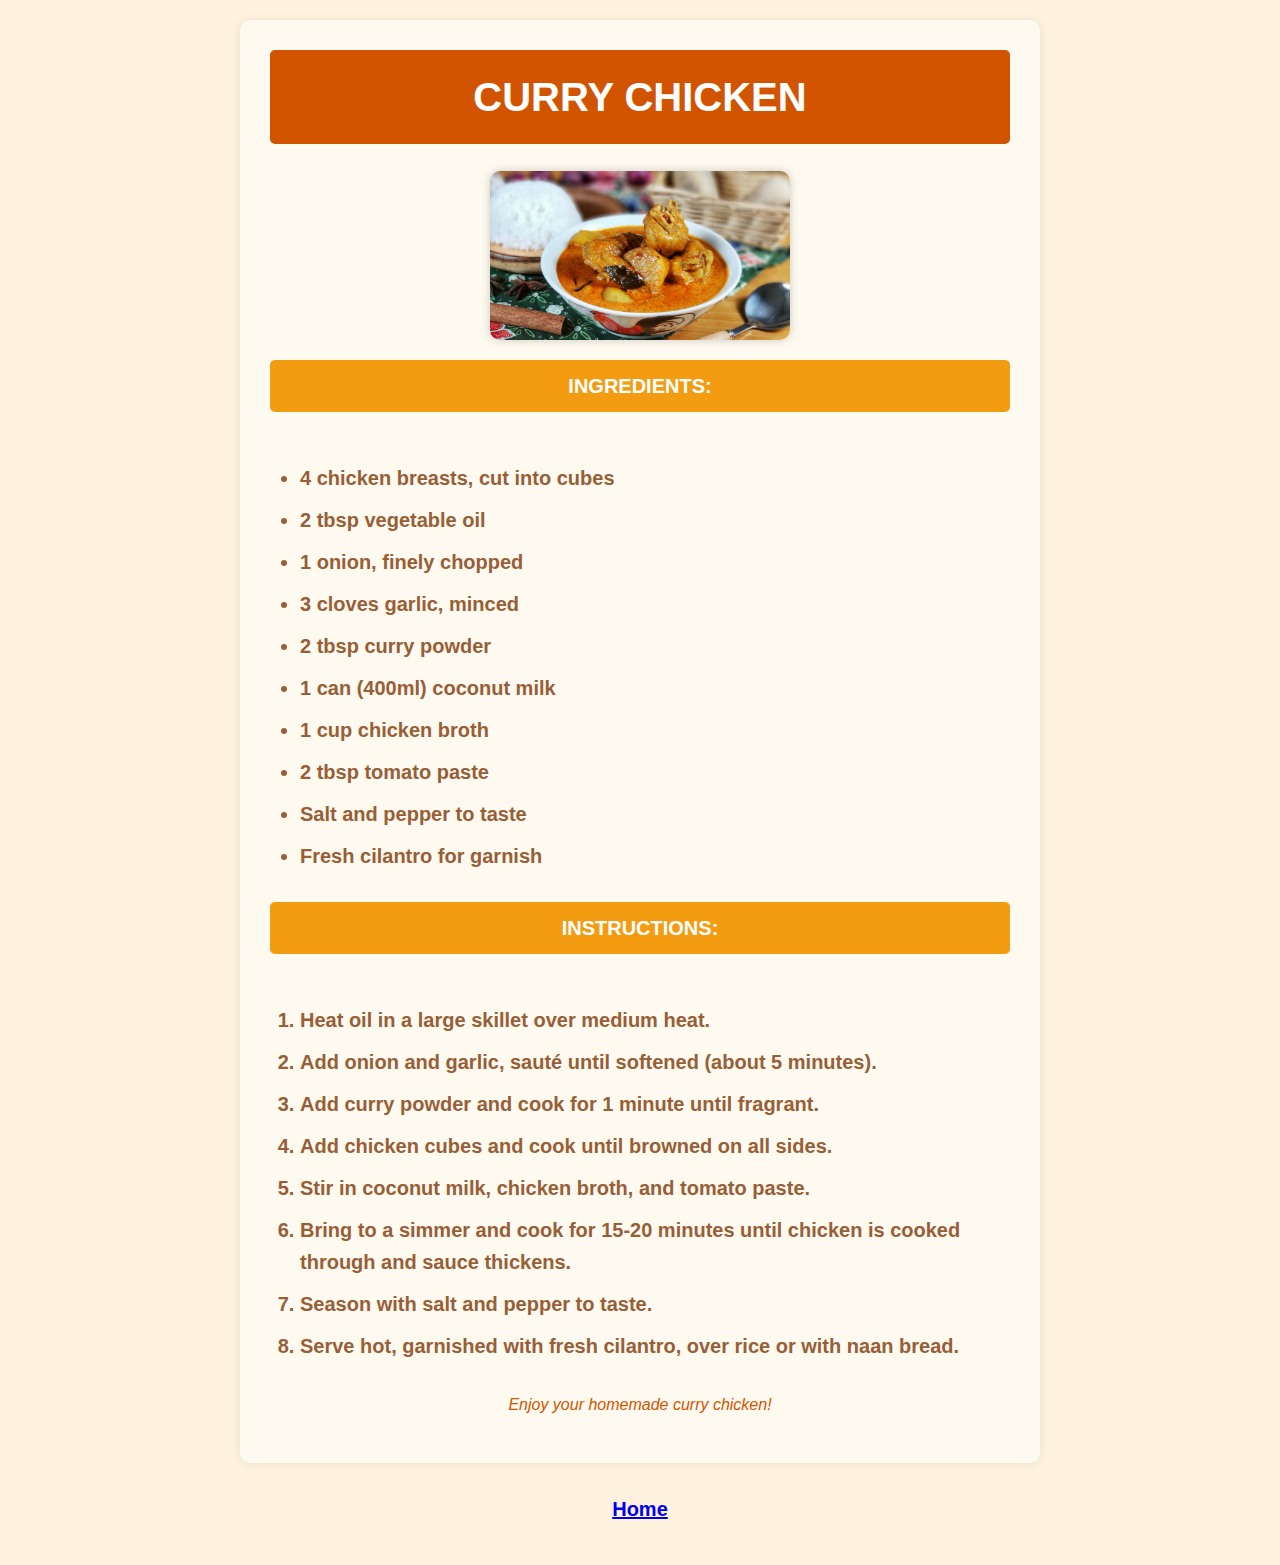
<file: recipes/currychicken.html>
<!DOCTYPE html>
<html lang="en">
<head>
    <meta charset="UTF-8">
    <meta name="viewport" content="width=device-width, initial-scale=1.0">
    <title>Curry Chicken Recipe</title>
    <link rel="stylesheet" href="style.css">
</head>
<body>
    <div class="recipe-container">
        <h1 class="recipe-title">Curry Chicken</h1>
        
        <img src="./images/Malaysian-Curry-Chicken_r.jpg" alt="Delicious Curry Chicken" class="recipe-image">
        
        <div class="recipe-section">
            <h2 class="recipe-subtitle">Ingredients:</h2>
            <ul class="recipe-list">
                <li>4 chicken breasts, cut into cubes</li>
                <li>2 tbsp vegetable oil</li>
                <li>1 onion, finely chopped</li>
                <li>3 cloves garlic, minced</li>
                <li>2 tbsp curry powder</li>
                <li>1 can (400ml) coconut milk</li>
                <li>1 cup chicken broth</li>
                <li>2 tbsp tomato paste</li>
                <li>Salt and pepper to taste</li>
                <li>Fresh cilantro for garnish</li>
            </ul>
        </div>

        <div class="recipe-section">
            <h2 class="recipe-subtitle">Instructions:</h2>
            <ol class="recipe-list">
                <li>Heat oil in a large skillet over medium heat.</li>
                <li>Add onion and garlic, sauté until softened (about 5 minutes).</li>
                <li>Add curry powder and cook for 1 minute until fragrant.</li>
                <li>Add chicken cubes and cook until browned on all sides.</li>
                <li>Stir in coconut milk, chicken broth, and tomato paste.</li>
                <li>Bring to a simmer and cook for 15-20 minutes until chicken is cooked through and sauce thickens.</li>
                <li>Season with salt and pepper to taste.</li>
                <li>Serve hot, garnished with fresh cilantro, over rice or with naan bread.</li>
            </ol>
        </div>

        <p class="recipe-note">Enjoy your homemade curry chicken!</p>
    </div>
    <div class="recipe-footer"> 
        <p>
            <a href="../index.html">Home</a>
        </p>
    </div>
</body>
</html>
</file>
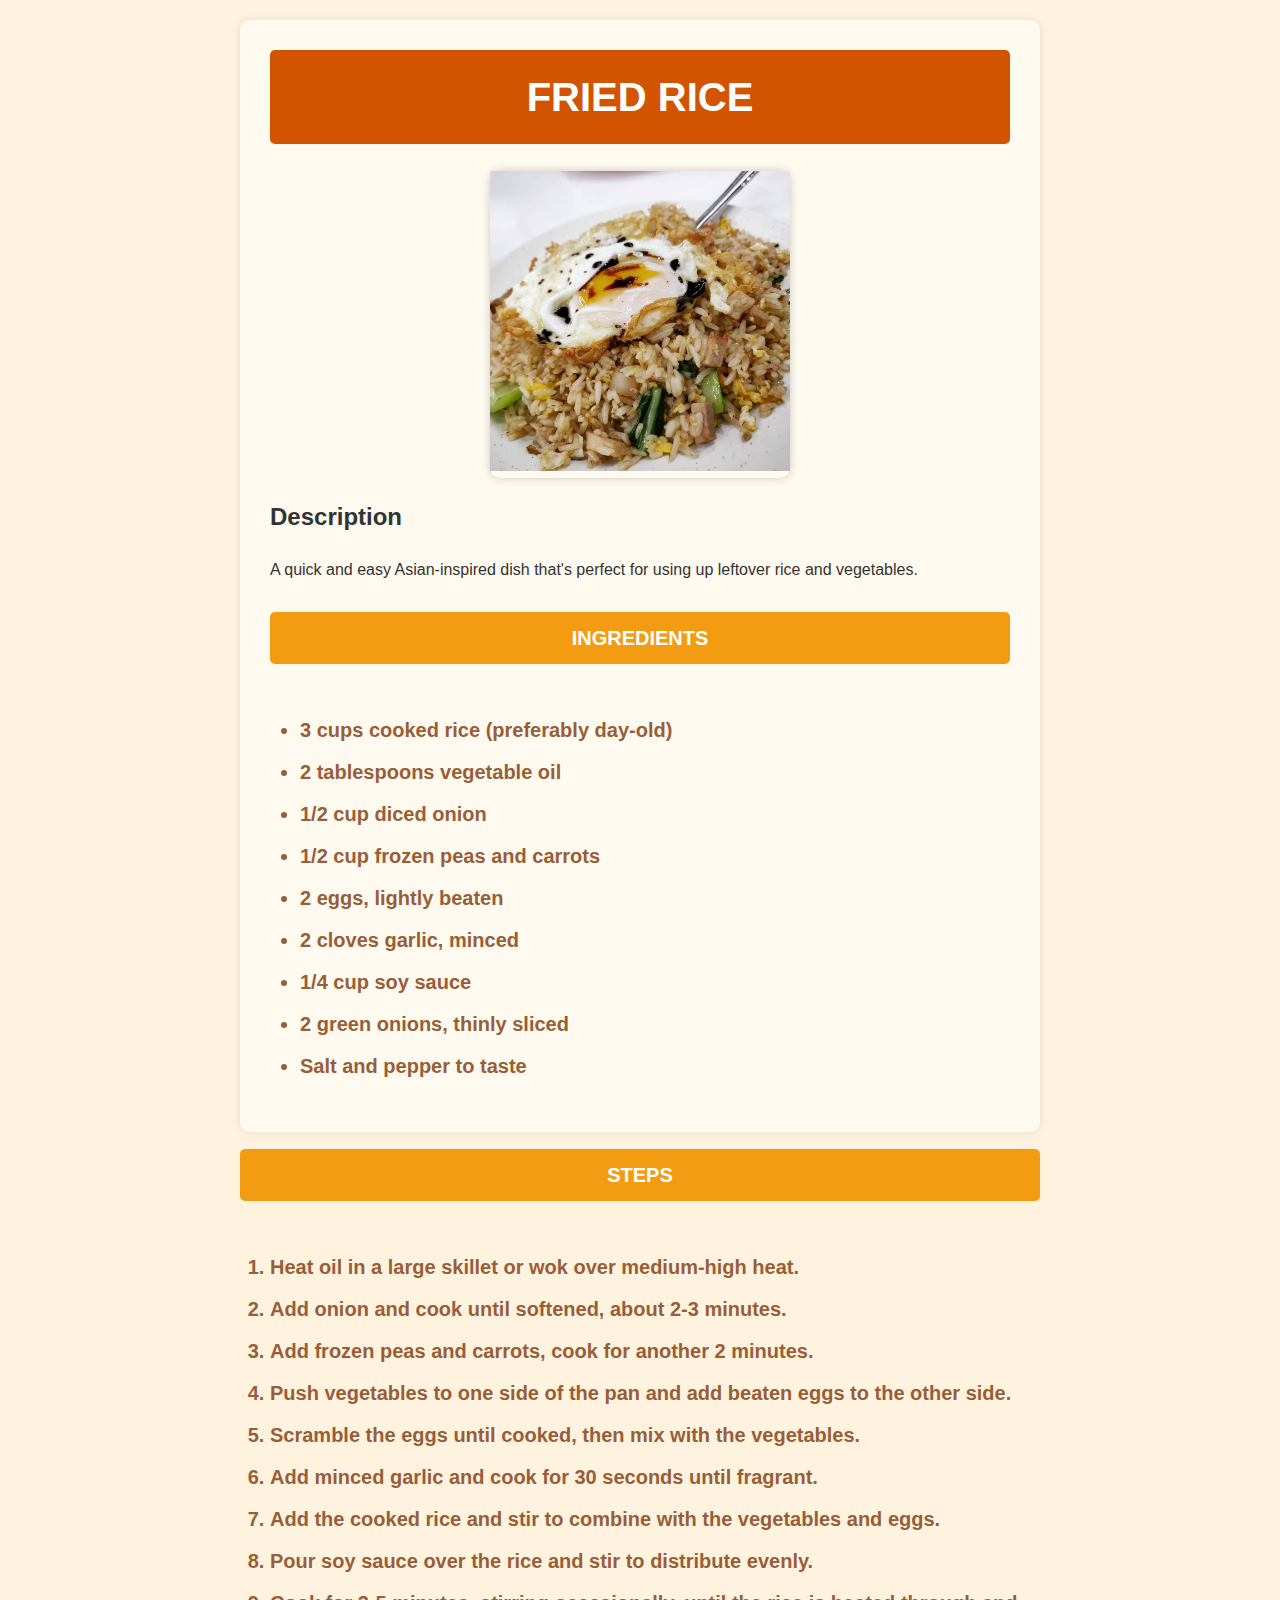
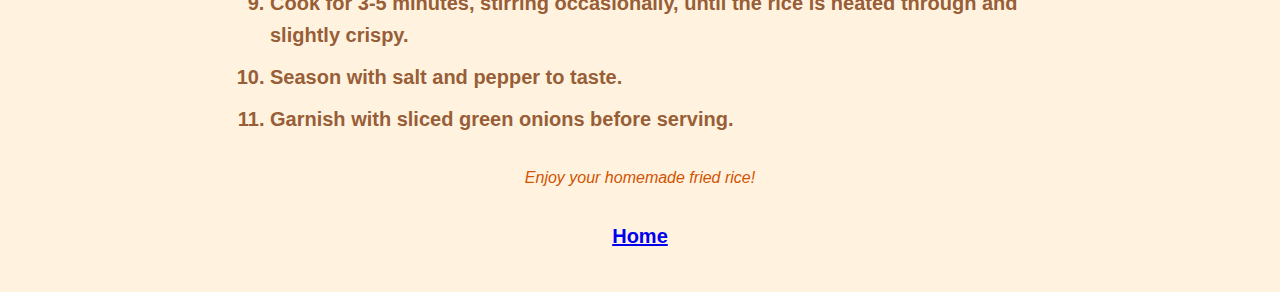
<file: recipes/friedrice.html>
<!DOCTYPE html>
<html lang="en">
    <head>
        <meta charset="UTF-8">
        <meta name="viewport" content="width=device-width, initial-scale=1.0">
        <title>Fried Rice</title>
        <link rel="stylesheet" href="style.css">
    </head>
    <body>
        <div class="recipe-container"> 
        <h1 class="recipe-title">Fried Rice</h1>
        <div class="recipe-image">
            <img src="./images/friedrice.jpeg" alt="Delicious fried rice" width="300">
        </div>
        
        <h2>Description</h2>
        <p>A quick and easy Asian-inspired dish that's perfect for using up leftover rice and vegetables.</p>
        
        <div class="recipe-section"></div>
            
        <h2 class="recipe-subtitle">Ingredients</h2>
            <ul class="recipe-list"> 
                <li>3 cups cooked rice (preferably day-old)</li>
                <li>2 tablespoons vegetable oil</li>
                <li>1/2 cup diced onion</li>
                <li>1/2 cup frozen peas and carrots</li>
                <li>2 eggs, lightly beaten</li>
                <li>2 cloves garlic, minced</li>
                <li>1/4 cup soy sauce</li>
                <li>2 green onions, thinly sliced</li>
                <li>Salt and pepper to taste</li>
            </ul>
        </div>
        
        <div class="recipe-section">
            <h2 class="recipe-subtitle">Steps</h2>
            <ol class="recipe-list">
                <li>Heat oil in a large skillet or wok over medium-high heat.</li>
                <li>Add onion and cook until softened, about 2-3 minutes.</li>
                <li>Add frozen peas and carrots, cook for another 2 minutes.</li>
                <li>Push vegetables to one side of the pan and add beaten eggs to the other side.</li>
                <li>Scramble the eggs until cooked, then mix with the vegetables.</li>
                <li>Add minced garlic and cook for 30 seconds until fragrant.</li>
                <li>Add the cooked rice and stir to combine with the vegetables and eggs.</li>
                <li>Pour soy sauce over the rice and stir to distribute evenly.</li>
                <li>Cook for 3-5 minutes, stirring occasionally, until the rice is heated through and slightly crispy.</li>
                <li>Season with salt and pepper to taste.</li>
                <li>Garnish with sliced green onions before serving.</li>
            </ol>
        </div>

        <p class="recipe-note">Enjoy your homemade fried rice!</p>
        
    </body>

    <div class="recipe-footer"> 
        <p>
            <a href="../index.html">Home</a>
        </p>
    </div>
</html>
</file>
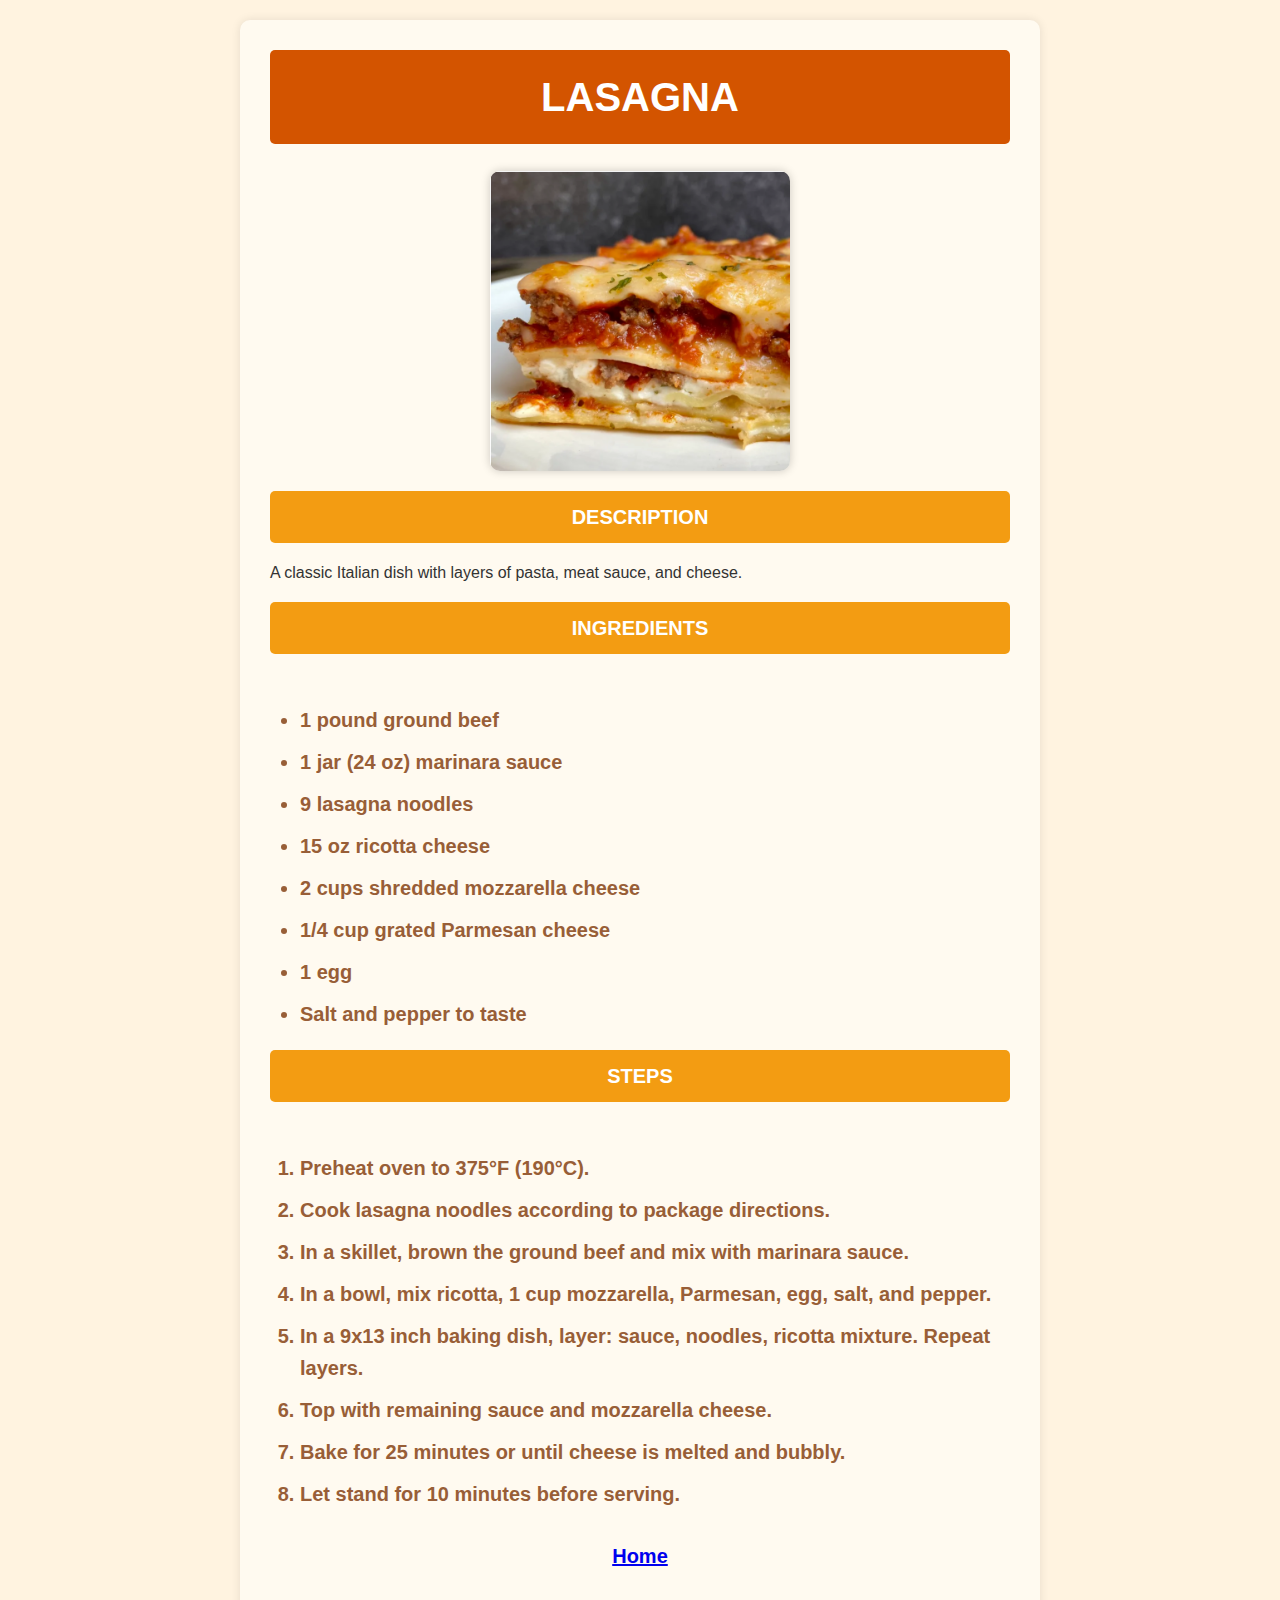
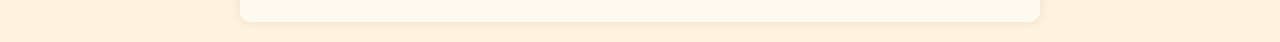
<file: recipes/lasagna.html>
<!DOCTYPE html>
<html lang="en">
    <head>
        <meta charset="UTF-8">
        <title>Lasagna</title>
        <link rel="stylesheet" href="./style.css">
    </head>
    <body>
        <div class="recipe-container">
        <h1 class="recipe-title"> Lasagna</h1>
        
        <img src="./images/lasagna.png" alt="Delicious lasagna" width="300" class="recipe-image">
        
        <h2 class="recipe-subtitle">Description</h2>
        <p class="recipe-description">A classic Italian dish with layers of pasta, meat sauce, and cheese.</p>
        
        <h2 class="recipe-subtitle">Ingredients</h2>
        <ul class="recipe-list">
            <li>1 pound ground beef</li>
            <li>1 jar (24 oz) marinara sauce</li>
            <li>9 lasagna noodles</li>
            <li>15 oz ricotta cheese</li>
            <li>2 cups shredded mozzarella cheese</li>
            <li>1/4 cup grated Parmesan cheese</li>
            <li>1 egg</li>
            <li>Salt and pepper to taste</li>
        </ul>
        <div class="recipe-section">
            <h2 class="recipe-subtitle">Steps</h2>
            <ol class="recipe-list">
                <li>Preheat oven to 375°F (190°C).</li>
                <li>Cook lasagna noodles according to package directions.</li>
                <li>In a skillet, brown the ground beef and mix with marinara sauce.</li>
                <li>In a bowl, mix ricotta, 1 cup mozzarella, Parmesan, egg, salt, and pepper.</li>
                <li>In a 9x13 inch baking dish, layer: sauce, noodles, ricotta mixture. Repeat layers.</li>
                <li>Top with remaining sauce and mozzarella cheese.</li>
                <li>Bake for 25 minutes or until cheese is melted and bubbly.</li>
                <li>Let stand for 10 minutes before serving.</li>
            </ol>
        </div>
    </body>

    <div class="recipe-footer">
        <p>
            <a href="../index.html">Home</a>
        </p>
    </div>
</html>
</file>
<file: recipes/style.css>
body {
    font-family: Arial, sans-serif;
    line-height: 1.6;
    color: #333;
    max-width: 800px;
    margin: 0 auto;
    padding: 20px;
    background-color: #FFF3E0; /* Light orange background */
}

#recipe-header {
    background-color: #FFFAF0; /* Floral white */
    margin: 0 auto;
    text-align: center;
    padding: 10px;
    border-radius: 5px;
}

.recipe-container {
    background-color: #FFFAF0; /* Floral white */
    padding: 30px;
    border-radius: 10px;
    box-shadow: 0 0 10px rgba(0,0,0,0.1);
}

.recipe-title {
    color: #FFFFFF; /* White text */
    background-color: #D35400; /* Dark orange */
    font-size: 40px;
    font-weight: bold;
    text-align: center;
    text-decoration: none; /* Removed underline */
    text-transform: uppercase;
    font-family: Arial, Helvetica, sans-serif;
    padding: 15px;
    margin-top: 0;
    border-radius: 5px;
}

.recipe-image {
    display: block;
    margin: 20px auto;
    width: 300px;
    height: auto;
    border-radius: 10px;
    box-shadow: 0 0 10px rgba(0,0,0,0.2);
}

.recipe-subtitle {
    color: #FFFFFF; /* White text */
    background-color: #F39C12; /* Orange */
    font-size: 20px;
    font-weight: bold;
    text-align: center;
    text-decoration: none; /* Removed underline */
    text-transform: uppercase;
    font-family: Arial, Helvetica, sans-serif;
    padding: 10px;
    border-radius: 5px;
}

.recipe-section {
    margin-bottom: 30px;
}

.recipe-list {
    padding-left: 30px;
    color: #6E2C00; /* Dark brown text */
}

.recipe-list li {
    margin-bottom: 10px;
}

.recipe-note {
    font-style: italic;
    text-align: center;
    margin-top: 30px;
    color: #D35400; /* Dark orange */
}

.recipe-footer {
    font-size: 20px;
    font-weight: bold;
    text-align: center;
    margin-top: 30px;
    font-family: Helvetica, sans-serif;
    color: #685041; /* Dark orange */
}

.recipe-list {
    text-align: left;
    margin-top: 50px;
    font-size: 20px;
    font-weight: bold;
    color: #985e37; /* Dark orange */
}
</file>
